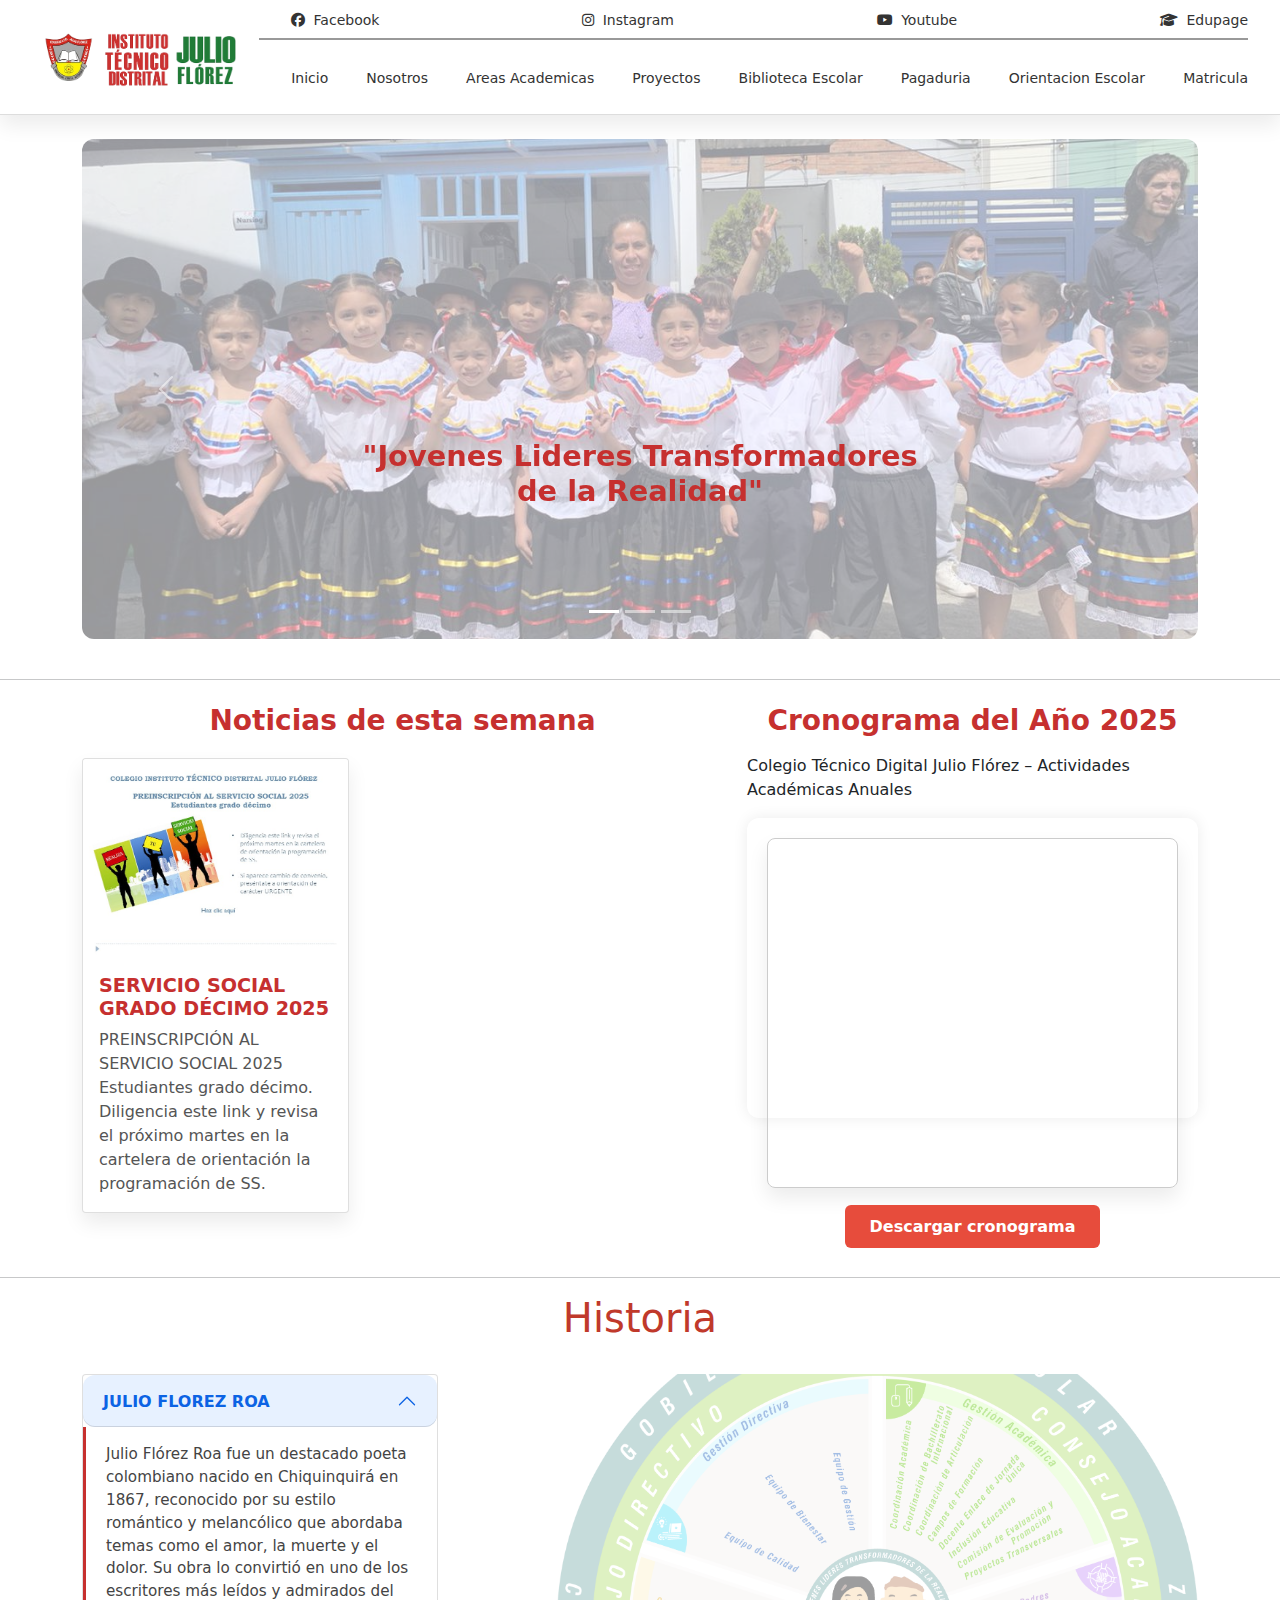
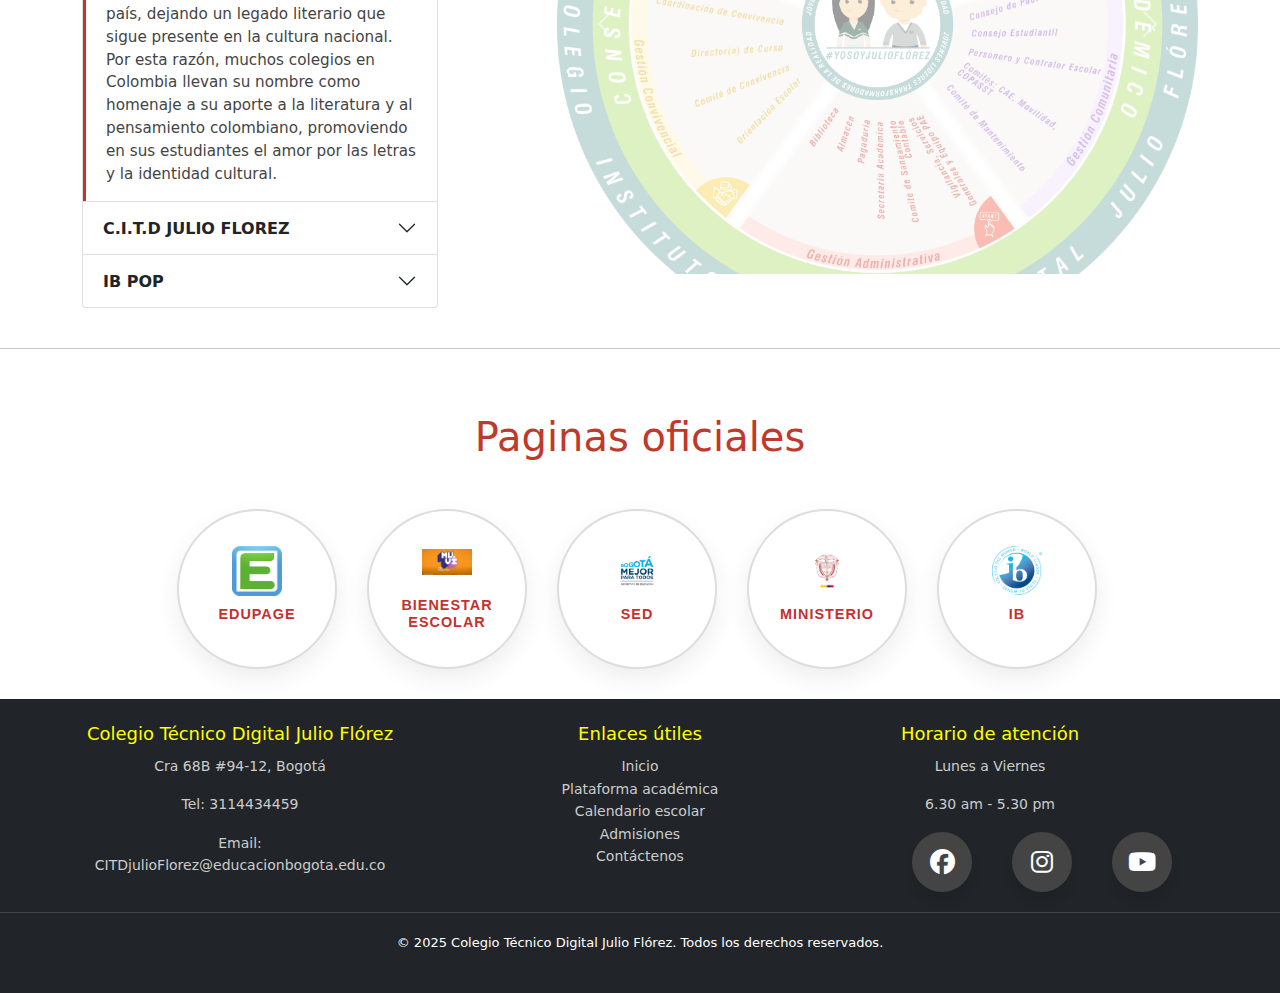
<file: Pagina Julio Florez/Index.html>
<!DOCTYPE html>
<html lang="en">

<head>
    <meta charset="UTF-8">
    <meta name="viewport" content="width=device-width, initial-scale=1.0">
    <link rel="stylesheet" href="Styles/Styles.css">
    <link rel="stylesheet" href="bootstrap-5.1.3-dist/css/bootstrap.css">
    <link rel="stylesheet" href="https://cdnjs.cloudflare.com/ajax/libs/font-awesome/6.7.2/css/all.min.css"
        integrity="sha512-Evv84Mr4kqVGRNSgIGL/F/aIDqQb7xQ2vcrdIwxfjThSH8CSR7PBEakCr51Ck+w+/U6swU2Im1vVX0SVk9ABhg=="
        crossorigin="anonymous" referrerpolicy="no-referrer" />
    <link rel="icon" type="image/png" href="Image/Iframe.png">
    <title>Julio Florez</title>
</head>

<body>
    <nav class="navbar" id="nav">
        <!-- Logo a la izquierda -->
        <div class="left-section">
            <img src="Image/Logo colegio.png" alt="Logo" width="150px">
        </div>

        <!-- Contenido a la derecha (redes + navegación) -->
        <div class="right-section">
            <div class="top-links">
                <ul>
                    <li><a href="https://www.facebook.com/JulioFlorezCITD" target="_blank"><i
                                class="fa-brands fa-facebook"></i> Facebook</a></li>
                    <li><a href="https://www.instagram.com/julioflorezcitd/" target="_blank"><i
                                class="fa-brands fa-instagram"></i> Instagram</a></li>
                    <li><a href="https://www.youtube.com/@julioflorezcitd" target="_blank"><i
                                class="fa-brands fa-youtube"></i> Youtube</a></li>
                    <li><a href="https://citdjulioflorez.edupage.org/login/" target="_blank"><i
                                class="fa-solid fa-graduation-cap"></i> Edupage</a></li>
                </ul>
            </div>

            <div class="bottom-links">
                <ul>
                    <li><a href="Index.html">Inicio</a></li>
                    <li><a href="Pages/Nosotros.html">Nosotros</a></li>
                    <li><a href="Pages/Areas.html">Areas Academicas</a></li>
                    <li><a href="Pages/Proyectos.html">Proyectos</a></li>
                    <li><a href="Pages/Biblioteca.html" target="_blank">Biblioteca Escolar</a></li>
                    <li><a href="Pages/Pagaduria.html" target="_blank">Pagaduria</a></li>
                    <li><a href="Pages/Orientacion.html" target="_blank">Orientacion Escolar</a>
                    </li>
                    <li><a href="https://citdjulioflorez.edu.co/BDJulioFlorez/Public/Index.php?Ctrll=Paginas&&Func=Matricula"
                            target="_blank">Matricula</a></li>
                </ul>
            </div>
        </div>
    </nav><br>

    <header class="container">
        <div id="carouselExampleIndicators" class="carousel slide" data-bs-ride="carousel">
            <div class="carousel-indicators">
                <button type="button" data-bs-target="#carouselExampleIndicators" data-bs-slide-to="0" class="active"
                    aria-current="true" aria-label="Slide 1"></button>
                <button type="button" data-bs-target="#carouselExampleIndicators" data-bs-slide-to="1"
                    aria-label="Slide 2"></button>
                <button type="button" data-bs-target="#carouselExampleIndicators" data-bs-slide-to="2"
                    aria-label="Slide 3"></button>
            </div>
            <div class="carousel-inner">
                <div class="carousel-item active">
                    <img src="Image/Slides/1.jpeg" class="d-block w-100" alt="..." style="height: 500px;">
                </div>
                <div class="carousel-item">
                    <img src="Image/Slides/2.jpeg" class="d-block w-100" alt="..." style="height: 500px;">
                </div>
                <div class="carousel-item">
                    <img src="Image/Slides/3.jpeg" class="d-block w-100" alt="..." style="height: 500px;">
                </div>
            </div>
            <button class="carousel-control-prev" type="button" data-bs-target="#carouselExampleIndicators"
                data-bs-slide="prev">
                <span class="carousel-control-prev-icon" aria-hidden="true"></span>
                <span class="visually-hidden">Previous</span>
            </button>
            <button class="carousel-control-next" type="button" data-bs-target="#carouselExampleIndicators"
                data-bs-slide="next">
                <span class="carousel-control-next-icon" aria-hidden="true"></span>
                <span class="visually-hidden">Next</span>
            </button>
        </div>
        <h3>"Jovenes Lideres Transformadores de la Realidad"</h3>
    </header><br>
    <hr>


    <main class="container fade-in mt-4">
        <div class="row justify-content-center">
            <!-- Noticias -->
            <div class="col-md-7">
                <h1 class="text-center">Noticias de esta semana</h1>
                <div class="col-md-5 col-sm-6 mb-4">
                    <div class="card h-100">
                        <img src="Image/Noticias/1.jpg" class="card-img-top" alt="Noticia">
                        <div class="card-body">
                            <h5 class="card-title">SERVICIO SOCIAL GRADO DÉCIMO 2025</h5>
                            <p class="card-text">PREINSCRIPCIÓN AL SERVICIO SOCIAL 2025 Estudiantes grado décimo.
                                Diligencia
                                este link y revisa el próximo martes en la cartelera de orientación la programación de
                                SS.
                            </p>
                        </div>
                    </div>
                </div>
            </div>


            <!-- Cronograma -->
            <div class="col-md-5">
                <h1>Cronograma del Año 2025</h1>
                <p>Colegio Técnico Digital Julio Flórez – Actividades Académicas Anuales</p>
                <div class="contenedor">
                    <iframe src="Documentos externos/CRONOGRAMA_2025.pdf" width="100%" height="350px" class="visor-pdf">
                    </iframe>

                    <div class="descarga">
                        <a href="Documentos externos/CRONOGRAMA_2025.pdf" download class="btn-descarga">Descargar
                            cronograma</a>
                    </div>
                </div>
            </div>
    </main><br>
    <hr>

    <!--Historia-->
    <section class="container">
        <h1 class="text-center">Historia</h1><br>
        <div class="row">
            <div class="col-md-4">
                <div class="accordion" id="accordionPanelsStayOpenExample">
                    <div class="accordion-item">
                        <h2 class="accordion-header" id="panelsStayOpen-headingOne">
                            <button class="accordion-button" type="button" data-bs-toggle="collapse"
                                data-bs-target="#panelsStayOpen-collapseOne" aria-expanded="true"
                                aria-controls="panelsStayOpen-collapseOne">
                                JULIO FLOREZ ROA
                            </button>
                        </h2>
                        <div id="panelsStayOpen-collapseOne" class="accordion-collapse collapse show"
                            aria-labelledby="panelsStayOpen-headingOne">
                            <div class="accordion-body">
                                Julio Flórez Roa fue un destacado poeta colombiano nacido en Chiquinquirá en
                                1867,
                                reconocido por
                                su estilo romántico y melancólico que abordaba temas como el amor, la muerte y
                                el dolor.
                                Su obra lo
                                convirtió en uno de los escritores más leídos y admirados del país, dejando un
                                legado
                                literario que
                                sigue presente en la cultura nacional. Por esta razón, muchos colegios en
                                Colombia
                                llevan su nombre como
                                homenaje a su aporte a la literatura y al pensamiento colombiano, promoviendo en
                                sus
                                estudiantes el amor por
                                las letras y la identidad cultural.
                            </div>
                        </div>
                    </div>
                    <div class="accordion-item">
                        <h2 class="accordion-header" id="panelsStayOpen-headingTwo">
                            <button class="accordion-button collapsed" type="button" data-bs-toggle="collapse"
                                data-bs-target="#panelsStayOpen-collapseTwo" aria-expanded="false"
                                aria-controls="panelsStayOpen-collapseTwo">
                                C.I.T.D JULIO FLOREZ
                            </button>
                        </h2>
                        <div id="panelsStayOpen-collapseTwo" class="accordion-collapse collapse"
                            aria-labelledby="panelsStayOpen-headingTwo">
                            <div class="accordion-body">
                                El Colegio Instituto Técnico Distrital Julio Flórez es una institución educativa
                                oficial
                                de carácter técnico,
                                pionera en la implementación de la jornada única en el Distrito Capital desde el
                                año
                                2015, que ha planteado como
                                política institucional la formación integral con calidad de sus educandos,
                                preparándolos
                                a las competencias del siglo
                                XXI. Ofreciendo diversidad de planes y programas en cada uno de sus ciclos
                                formativos,
                                entre los que se destacan, sus
                                cinco especialidades (Administración de Empresas, Programación de Software,
                                Manejo
                                Ambiental, Diseño e Integración Multimedial,
                                Administracion Hotelera y Turistica) articuladas con diferentes IES
                                (Instituciones de
                                Educación Superior), la formación
                                deportiva en centros de interés acompañada por docentes del IDRD y el desarrollo
                                de un
                                plan de estudios enriquecido en los
                                campos de formación matemático, de la comunicación, la ciencia, la tecnología y
                                el arte
                                (música y danza), el desarrollo de la
                                política de primera infancia y el fortalecimiento del inglés como segunda
                                lengua.
                            </div>
                        </div>
                    </div>
                    <div class="accordion-item">
                        <h2 class="accordion-header" id="panelsStayOpen-headingThree">
                            <button class="accordion-button collapsed" type="button" data-bs-toggle="collapse"
                                data-bs-target="#panelsStayOpen-collapseThree" aria-expanded="false"
                                aria-controls="panelsStayOpen-collapseThree">
                                IB POP
                            </button>
                        </h2>
                        <div id="panelsStayOpen-collapseThree" class="accordion-collapse collapse"
                            aria-labelledby="panelsStayOpen-headingThree">
                            <div class="accordion-body">
                                En el colegio Julio Flórez, el programa IB POP (Programa de Orientación
                                Profesional) se
                                desarrolla como una propuesta educativa
                                innovadora que integra la formación académica rigurosa del Bachillerato
                                Internacional
                                con una preparación técnica orientada al mundo
                                laboral. Este programa está dirigido a estudiantes de los grados 10.º y 11.º,
                                quienes,
                                además de cursar asignaturas del IB como Historia,
                                Inglés o Ciencias, también se forman en un área técnica específica gracias a una
                                alianza
                                estratégica con el SENA. A lo largo del programa,
                                los estudiantes participan en componentes clave como el desarrollo personal y
                                profesional, el aprendizaje basado en el servicio,
                                el proyecto de reflexión y el estudio de una lengua adicional, lo cual fomenta
                                habilidades como la autonomía, el liderazgo, la
                                comunicación y la ética. Esta combinación les permite graduarse no solo con un
                                diploma
                                académico, sino también con una certificación
                                técnica que les abre puertas tanto a la educación superior como al ámbito
                                laboral,
                                consolidando así su perfil como jóvenes líderes
                                transformadores comprometidos con el cambio social y el desarrollo de su
                                comunidad.
                            </div>
                        </div>
                    </div>
                </div>
            </div>
            <div class="col-md-1"></div>
            <div class="col-md-7">
                <div id="carouselExampleControls" class="carousel slide" data-bs-ride="carousel">
                    <div class="carousel-inner">
                        <div class="carousel-item active">
                            <img src="Image/Historia/1.png" class="d-block w-100" alt="..." style="height: 500px;">
                        </div>
                        <div class="carousel-item">
                            <img src="Image/Historia/2.jpeg" class="d-block w-100" alt="..." style="height: 500px;">
                        </div>
                        <div class="carousel-item">
                            <img src="Image/Historia/3.png" class="d-block w-100" alt="..." style="height: 500px;">
                        </div>
                    </div>
                    <button class="carousel-control-prev" type="button" data-bs-target="#carouselExampleControls"
                        data-bs-slide="prev">
                        <span class="carousel-control-prev-icon" aria-hidden="true"></span>
                        <span class="visually-hidden">Previous</span>
                    </button>
                    <button class="carousel-control-next" type="button" data-bs-target="#carouselExampleControls"
                        data-bs-slide="next">
                        <span class="carousel-control-next-icon" aria-hidden="true"></span>
                        <span class="visually-hidden">Next</span>
                    </button>
                </div>
            </div>
    </section><br>
    <hr>

    <section class="container mt-4">
        <h1 class="text-center" style="padding: 40px; padding-bottom: 40px;">Paginas oficiales</h1>
        <div class="row">
            <div class="col-md-1"></div>
            <div class="col-md-2">
                <div class="circle-card">
                    <img src="Image/Pages/Edupage.jpeg" alt="" srcset="">
                    <h6><a href="https://citdjulioflorez.edupage.org/login/">EDUPAGE</a></h6>
                </div>
            </div>
            <div class="col-md-2">
                <div class="circle-card">
                    <img src="Image/Pages/muvi.png" alt="" srcset="">
                    <h6><a href="https://muvised.educacionbogota.edu.co/muvised/login">Bienestar Escolar</a>
                    </h6>
                </div>
            </div>
            <div class="col-md-2">
                <div class="circle-card">
                    <img src="Image/Pages/SED.png" alt="" srcset="">
                    <h6><a href="https://www.educacionbogota.edu.co/">SED</a></h6>
                </div>
            </div>
            <div class="col-md-2">
                <div class="circle-card">
                    <img src="Image/Pages/Ministerio.jpg" alt="" srcset="">
                    <h6><a href="https://www.mineducacion.gov.co/portal/">Ministerio</a></h6>
                </div>
            </div>
            <div class="col-md-2">
                <div class="circle-card">
                    <img src="Image/Pages/ib.png" alt="" srcset="">
                    <h6><a href="https://www.ibo.org/es/">IB</a></h6>
                </div>
            </div>
            <div class="col-md-1"></div>
    </section>


    <footer>
        <div class="row-footer">
            <div class="footer-container">
                <div class="col-md-0.5"></div>
                <div class="col-md-3">
                    <div class="footer-section">
                        <h4>Colegio Técnico Digital Julio Flórez</h4>
                        <p>Cra 68B #94-12, Bogotá</p>
                        <p>Tel: 3114434459</p>
                        <p>Email: CITDjulioFlorez@educacionbogota.edu.co</p>
                    </div>
                </div>

                <div class="col-md-3">
                    <div class="footer-section">
                        <h4>Enlaces útiles</h4>
                        <ul>
                            <li><a href="#">Inicio</a></li>
                            <li><a href="#">Plataforma académica</a></li>
                            <li><a href="#">Calendario escolar</a></li>
                            <li><a href="#">Admisiones</a></li>
                            <li><a href="#">Contáctenos</a></li>
                        </ul>
                    </div>
                </div>
                <div class="col-md-2">
                    <div class="footer-section">
                        <h4>Horario de atención</h4>
                        <p>Lunes a Viernes</p>
                        <p>6.30 am - 5.30 pm</p>
                        <div class="container">
                            <div class="icon facebook">
                                <div class="tooltip">facebook</div>
                                <span><i class="fa-brands fa-facebook"></i></span>
                            </div>
                            <div class="icon facebook">
                                <div class="tooltip">Instagram</div>
                                <span><i class="fa-brands fa-instagram"></i></span>
                            </div>
                            <div class="icon facebook">
                                <div class="tooltip">Youtube</div>
                                <span><i class="fa-brands fa-youtube"></i></span>
                            </div>
                        </div>
                    </div>
                </div>
                <div class="col-md-1"></div>
            </div>
        </div>


        <div class="footer-bottom">
            <p>© 2025 Colegio Técnico Digital Julio Flórez. Todos los derechos reservados.</p>
        </div>
    </footer>
    <!--Enlaze de js-->
    <script src="https://cdn.jsdelivr.net/npm/bootstrap@5.1.3/dist/js/bootstrap.bundle.min.js"></script>
    <script src="JS/Scroll.js"></script>
</body>

</html>
</file>
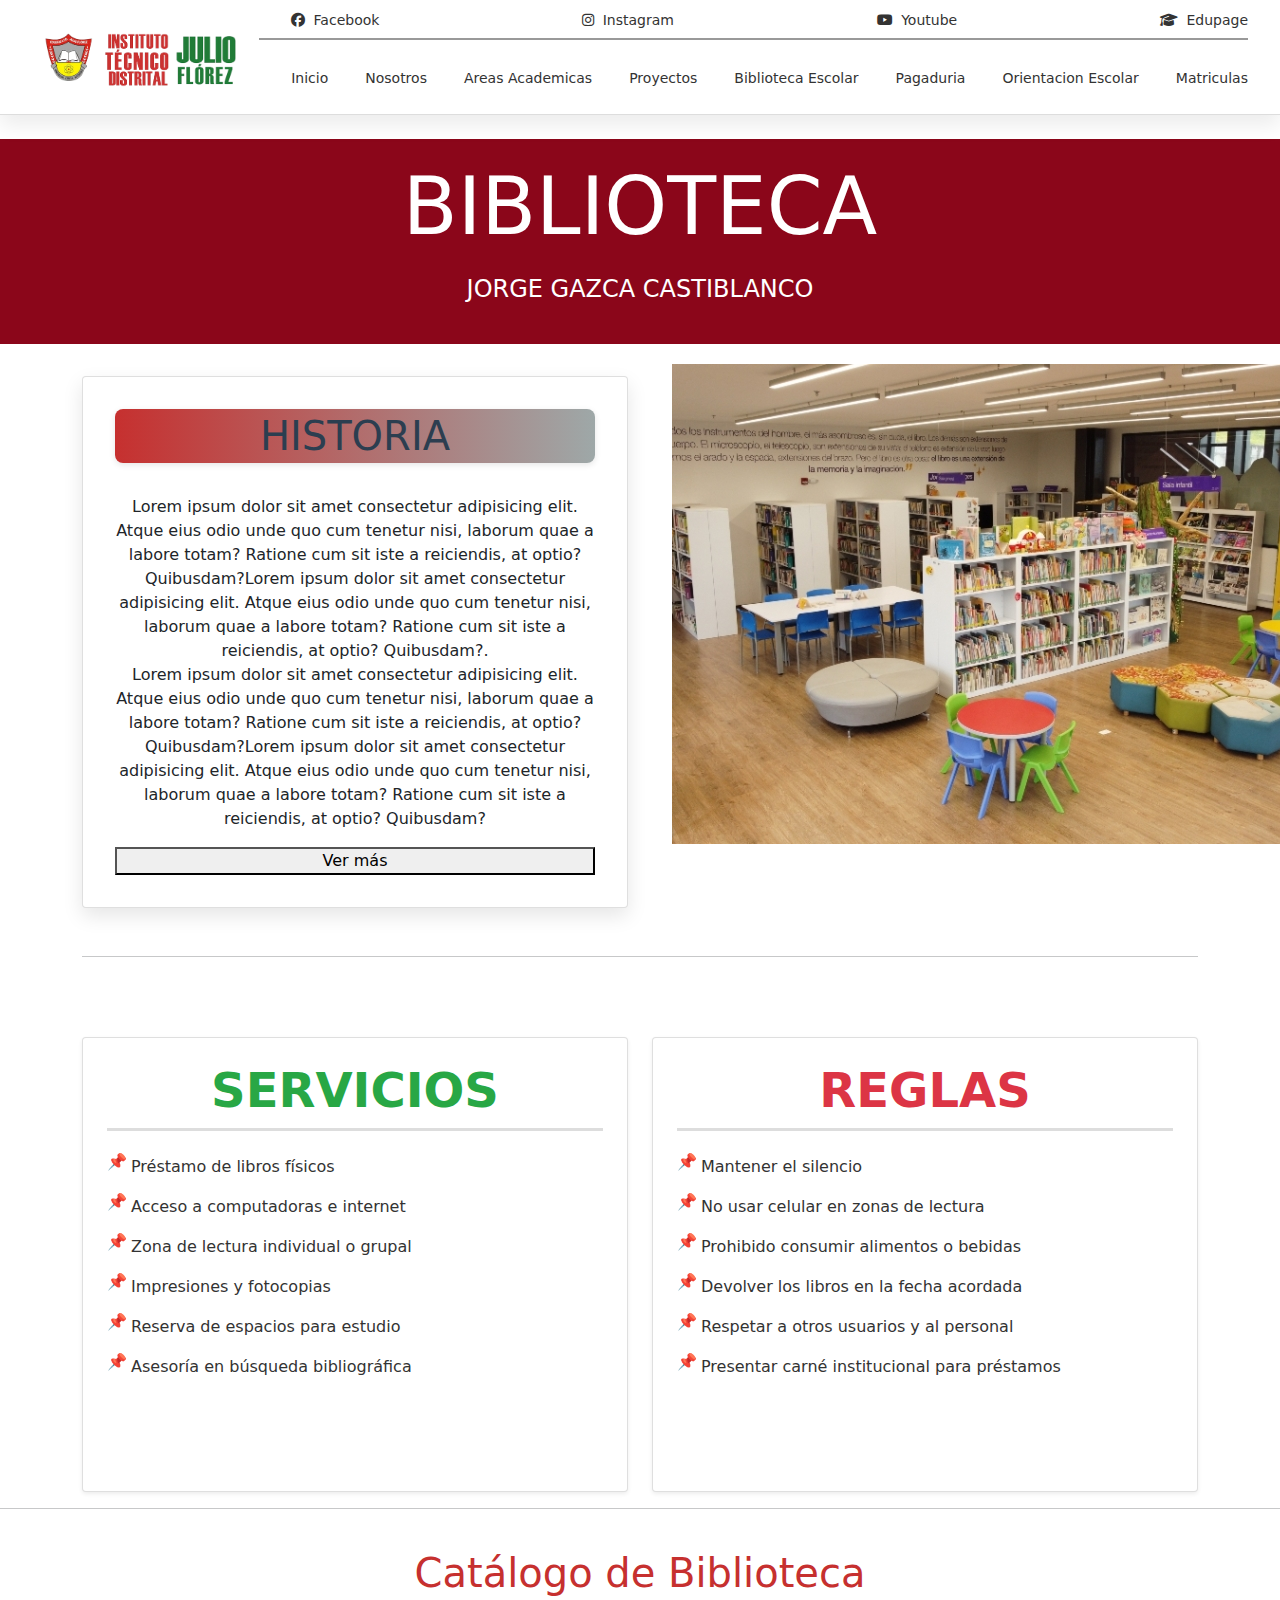
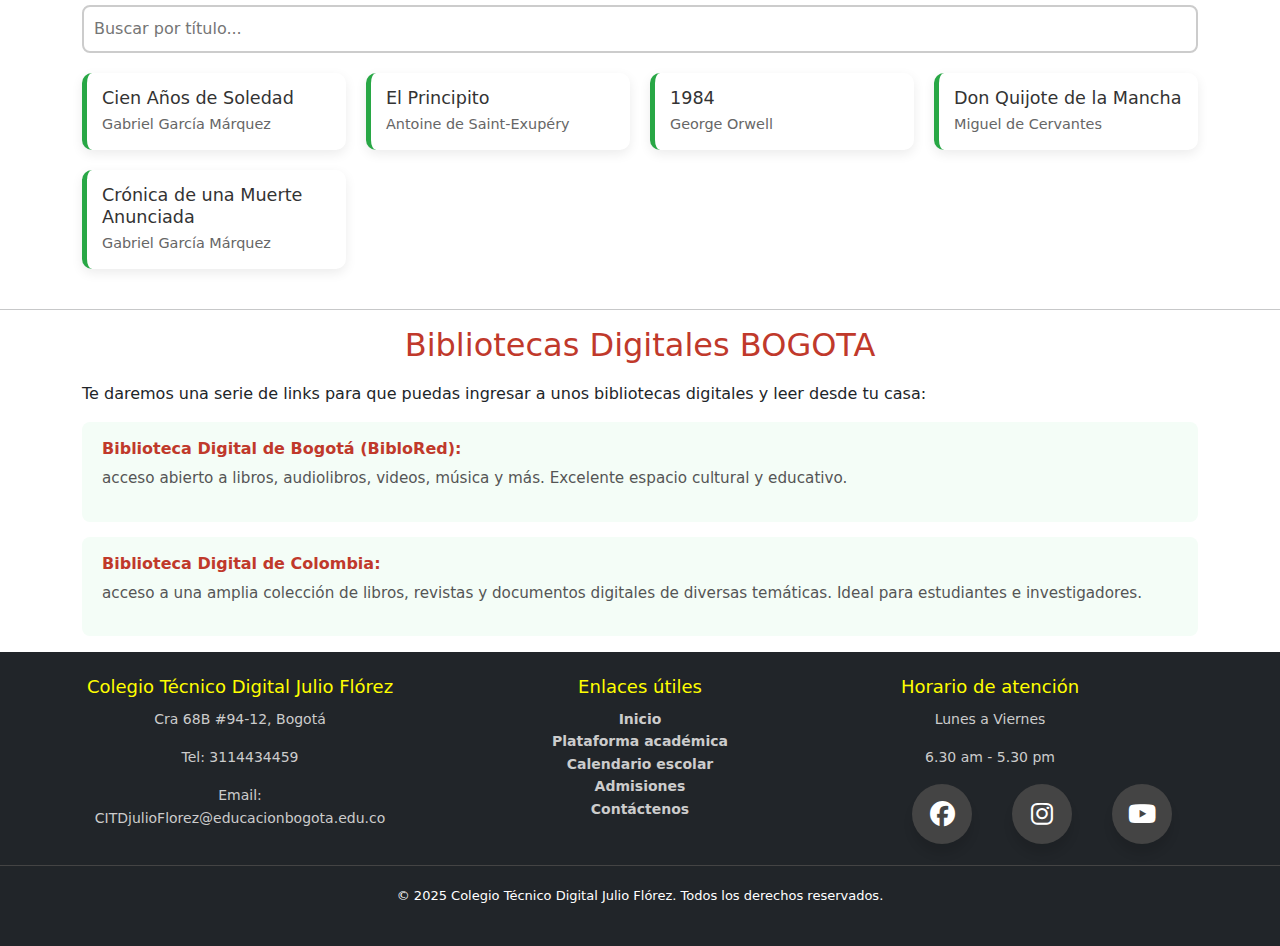
<file: Pagina Julio Florez/Pages/Biblioteca.html>
<!DOCTYPE html>
<html lang="en">

<head>
    <meta charset="UTF-8">
    <meta name="viewport" content="width=device-width, initial-scale=1.0">
    <link rel="stylesheet" href="../Styles/biblioteca.css">
    <link rel="stylesheet" href="../bootstrap-5.1.3-dist/css/bootstrap.css">
    <link rel="stylesheet" href="https://cdnjs.cloudflare.com/ajax/libs/font-awesome/6.7.2/css/all.min.css"
        integrity="sha512-Evv84Mr4kqVGRNSgIGL/F/aIDqQb7xQ2vcrdIwxfjThSH8CSR7PBEakCr51Ck+w+/U6swU2Im1vVX0SVk9ABhg=="
        crossorigin="anonymous" referrerpolicy="no-referrer" />
    <link rel="icon" type="image/png" href="../Image/Iframe.png">
    <title>Julio Florez</title>
</head>

<body>
    <nav class="navbar" id="nav">
        <!-- Logo a la izquierda -->
        <div class="left-section">
            <img src="../Image/Logo colegio.png" alt="Logo" width="150px">
        </div>

        <!-- Contenido a la derecha (redes + navegación) -->
        <div class="right-section">
            <div class="top-links">
                <ul>
                    <li><a href="https://www.facebook.com/JulioFlorezCITD" target="_blank"><i
                                class="fa-brands fa-facebook"></i> Facebook</a></li>
                    <li><a href="https://www.instagram.com/julioflorezcitd/" target="_blank"><i
                                class="fa-brands fa-instagram"></i> Instagram</a></li>
                    <li><a href="https://www.youtube.com/@julioflorezcitd" target="_blank"><i
                                class="fa-brands fa-youtube"></i> Youtube</a></li>
                    <li><a href="https://citdjulioflorez.edupage.org/login/" target="_blank"><i
                                class="fa-solid fa-graduation-cap"></i> Edupage</a></li>
                </ul>
            </div>

            <div class="bottom-links">
                <ul>
                    <li><a href="../Index.html">Inicio</a></li>
                    <li><a href="Nosotros.html">Nosotros</a></li>
                    <li><a href="Areas.html">Areas Academicas</a></li>
                    <li><a href="Proyectos.html">Proyectos</a></li>
                    <li><a href="Biblioteca.html" target="_blank">Biblioteca Escolar</a></li>
                    <li><a href="Pagaduria.html" target="_blank">Pagaduria</a></li>
                    <li><a href="Orientacion.html" target="_blank">Orientacion Escolar</a>
                    </li>
                    <li><a href="https://citdjulioflorez.edu.co/BDJulioFlorez/Public/Index.php?Ctrll=Paginas&&Func=Matricula"
                            target="_blank">Matriculas</a></li>
                </ul>
            </div>
        </div>
    </nav><br>
    <!--area de trabajo-->
    <main>
        <section id="inicio" class="hero">
            <div class="container">
                <h1>
                    <center>BIBLIOTECA</center>
                </h1>
                <h5>
                    <center>JORGE GAZCA CASTIBLANCO</center>
                </h5>
            </div>
        </section>
        <div class="container">
            <div class="row">
                <div class="col-md-6">
                    <div class="card mision">
                        <h1>
                            <center>HISTORIA</center>
                        </h1>
                        <p>
                            <center>Lorem ipsum dolor sit amet consectetur adipisicing elit. Atque eius
                                odio unde quo cum tenetur nisi, laborum quae a labore totam? Ratione cum
                                sit iste a reiciendis, at optio? Quibusdam?Lorem ipsum dolor sit amet
                                consectetur adipisicing elit. Atque eius
                                odio unde quo cum tenetur nisi, laborum quae a labore totam? Ratione cum
                                sit iste a reiciendis, at optio? Quibusdam?.
                                <br>
                                Lorem ipsum dolor sit amet consectetur adipisicing elit. Atque eius
                                odio unde quo cum tenetur nisi, laborum quae a labore totam? Ratione cum
                                sit iste a reiciendis, at optio? Quibusdam?Lorem ipsum dolor sit amet
                                consectetur adipisicing elit. Atque eius
                                odio unde quo cum tenetur nisi, laborum quae a labore totam? Ratione cum
                                sit iste a reiciendis, at optio? Quibusdam?
                            </center>
                        </p>
                        <button onclick="mostrarContenido()">Ver más</button>
                        <div id="contenidoOculto" style="display: none;">
                            <p>Lorem ipsum dolor sit amet, consectetur adipisicing elit. Ab numquam
                                culpa, accusamus, minus sunt inventore pariatur cupiditate quibusdam
                                incidunt, placeat impedit? Adipisci nam, eaque beatae repudiandae
                                temporibus impedit commodi modi Lorem ipsum dolor sit amet, consectetur adipisicing
                                elit. Ab
                                numquam
                                culpa, accusamus, minus sunt inventore pariatur cupiditate quibusdam
                                incidunt, placeat impedit? Adipisci nam, eaque beatae repudiandae
                                temporibus impedit commodi modi</p>
                        </div>
                    </div>
                </div>
                <div class="col-md-6">
                    <div class="linea">
                        <img src="../Image/Biblioteca/libro_2.png" alt="Linea1" class="linea1">
                    </div>
                </div>
            </div>
            <hr>
        </div>
        <div class="container my-5">
            <div class="row justify-content-center g-4">

                <!-- SERVICIOS -->
                <div class="col-md-6">
                    <div class="card h-100 text-center p-4 shadow-sm">
                        <h4 class="card-title mb-3">SERVICIOS</h4>
                        <ul class="list-unstyled text-start">
                            <li>Préstamo de libros físicos</li>
                            <li>Acceso a computadoras e internet</li>
                            <li>Zona de lectura individual o grupal</li>
                            <li>Impresiones y fotocopias</li>
                            <li>Reserva de espacios para estudio</li>
                            <li>Asesoría en búsqueda bibliográfica</li>
                        </ul>
                    </div>
                </div>

                <!-- REGLAS -->
                <div class="col-md-6">
                    <div class="card h-100 text-center p-4 shadow-sm">
                        <h4 class="card-title mb-3">REGLAS</h4>
                        <ul class="list-unstyled text-start">
                            <li>Mantener el silencio</li>
                            <li>No usar celular en zonas de lectura</li>
                            <li>Prohibido consumir alimentos o bebidas</li>
                            <li>Devolver los libros en la fecha acordada</li>
                            <li>Respetar a otros usuarios y al personal</li>
                            <li>Presentar carné institucional para préstamos</li>
                        </ul>
                    </div>
                </div>

            </div>

        </div>
        <hr>
        <br>
        <div class="container">
            <h1>Catálogo de Biblioteca</h1>

            <input type="text" id="buscador" placeholder="Buscar por título..." />

            <div id="catalogo" class="grid">
                <!-- Libros -->
                <div class="libro">
                    <h3>Cien Años de Soledad</h3>
                    <p>Gabriel García Márquez</p>
                </div>
                <div class="libro">
                    <h3>El Principito</h3>
                    <p>Antoine de Saint-Exupéry</p>
                </div>
                <div class="libro">
                    <h3>1984</h3>
                    <p>George Orwell</p>
                </div>
                <div class="libro">
                    <h3>Don Quijote de la Mancha</h3>
                    <p>Miguel de Cervantes</p>
                </div>
                <div class="libro">
                    <h3>Crónica de una Muerte Anunciada</h3>
                    <p>Gabriel García Márquez</p>
                </div>
            </div>
        </div>
        <br><hr>
        <div class="container">
            <div class="bibliotecas">
                <h1>Bibliotecas Digitales BOGOTA</h1>
                <p>Te daremos una serie de links para que puedas ingresar a unos bibliotecas digitales y leer desde tu casa:</p>
                <ul>
                    <li><a href="https://bibliotecadigitaldebogota.gov.co">Biblioteca Digital de Bogotá (BibloRed):</a><p>acceso abierto a libros, audiolibros, videos, música y más. Excelente espacio cultural y educativo.</p></li>
                    <li><a href="https://www.bibliotecadigital.org.co">Biblioteca Digital de Colombia:</a><p>acceso a una amplia colección de libros, revistas y documentos digitales de diversas temáticas. Ideal para estudiantes e investigadores.</p></li>
                </ul>
            </div>
            </ul>
        </div>
    </main>




    <!--hata aquii-->
    <footer>
        <div class="row-footer">
            <div class="footer-container">
                <div class="col-md-0.5"></div>
                <div class="col-md-3">
                    <div class="footer-section">
                        <h4>Colegio Técnico Digital Julio Flórez</h4>
                        <p>Cra 68B #94-12, Bogotá</p>
                        <p>Tel: 3114434459</p>
                        <p>Email: CITDjulioFlorez@educacionbogota.edu.co</p>
                    </div>
                </div>

                <div class="col-md-3">
                    <div class="footer-section">
                        <h4>Enlaces útiles</h4>
                        <ul>
                            <li><a href="#">Inicio</a></li>
                            <li><a href="#">Plataforma académica</a></li>
                            <li><a href="#">Calendario escolar</a></li>
                            <li><a href="#">Admisiones</a></li>
                            <li><a href="#">Contáctenos</a></li>
                        </ul>
                    </div>
                </div>
                <div class="col-md-2">
                    <div class="footer-section">
                        <h4>Horario de atención</h4>
                        <p>Lunes a Viernes</p>
                        <p>6.30 am - 5.30 pm</p>
                        <div class="container">
                            <div class="icon facebook">
                                <div class="tooltip">facebook</div>
                                <span><i class="fa-brands fa-facebook"></i></span>
                            </div>
                            <div class="icon facebook">
                                <div class="tooltip">Instagram</div>
                                <span><i class="fa-brands fa-instagram"></i></span>
                            </div>
                            <div class="icon facebook">
                                <div class="tooltip">Youtube</div>
                                <span><i class="fa-brands fa-youtube"></i></span>
                            </div>
                        </div>
                    </div>
                </div>
                <div class="col-md-1"></div>
            </div>
        </div>


        <div class="footer-bottom">
            <p>© 2025 Colegio Técnico Digital Julio Flórez. Todos los derechos reservados.</p>
        </div>
    </footer>
    <!--Enlaze de js-->
    <script src="https://cdn.jsdelivr.net/npm/bootstrap@5.1.3/dist/js/bootstrap.bundle.min.js"></script>
    <script src="../JS/Biblioteca.js"></script>
    <script src="../JS/Buscador.js"></script>
</body>

</html>
</file>
<file: Pagina Julio Florez/Styles/biblioteca.css>
* {
    margin: 0;
    padding: 0;
    box-sizing: border-box;
}

body {
    font-family: 'Segoe UI', Tahoma, Geneva, Verdana, sans-serif;
}

/* === GLOBAL STYLES === */
:root {
    --primary: #c6302f;
    --secondary: #6c757d;
    --background: #f8f9fa;
    --light: #ffffff;
    --dark: #212529;
    --muted: #adb5bd;
    --radius: 12px;
    --shadow: 0 10px 20px rgba(0, 0, 0, 0.08);
}


/* Navbar general */
.navbar {
    display: flex;
    justify-content: space-between;
    align-items: center;
    padding: 10px 30px;
    background-color: #c02727;
    border-bottom: 1px solid #ddd;
    position: fixed;
}

/* Sección izquierda (logo) */
.left-section img {
    max-height: 60px;
    /* Ajusta la altura máxima del logo */
    width: auto;
    /* Mantiene la proporción del logo */
    margin-right: 20px;
    background-color: #ffffff;

}

/* Sección derecha (redes + menú) */
.right-section {
    display: flex;
    flex-direction: column;
    align-items: stretch;
    /* hace que los ul ocupen todo el ancho */
    justify-content: center;
    gap: 8px;
    background-color: #ffffff;
    flex-grow: 1;
}

/* Redes sociales (arriba) y páginas (abajo) */
.top-links ul,
.bottom-links ul {
    display: flex;
    justify-content: space-between;
    gap: 16px;
    list-style: none;
    width: 100%;
}

/* Línea separadora larga */
.top-links ul {
    border-bottom: 2px solid #999;
    /* más gruesa y visible */
    padding-bottom: 6px;
    /* menos espacio inferior */
    margin-bottom: 0;

}

.bottom-links ul {
    padding-top: 2px;
    margin-top: 0;
}

/* Estilo general de los enlaces */
.right-section a {
    text-decoration: none;
    color: #333;
    font-size: 14px;
    font-weight: 500;
    transition: color 0.2s ease;
}

.right-section a:hover {
    color: #0a7227;
}

/* Íconos */
.right-section i {
    margin-right: 4px;
    font-size: 14px;
}

/* Eliminar márgenes internos de <li> si los hubiera */
.top-links ul li,
.bottom-links ul li {
    margin: 0;
    padding: 0;
}

/* Scroll*/
.navbar {
    position: fixed;
    top: 0;
    width: 100%;
    z-index: 1000;
    transition: transform 0.3s ease;
    background-color: white;
    transition: transform 0.3s ease;

    /* o el color de tu navbar */
}

/* Ocultar el navbar */
.navbar.hide {
    transform: translateY(-100%);
}

/* Estilo para el enlace principal del dropdown */
.navbar .nav-link.dropdown-toggle {
    color: #333;
    font-weight: 500;
    padding: 10px 16px;
    transition: background-color 0.3s ease;
}

.navbar .nav-link.dropdown-toggle:hover {
    background-color: #f0f0f0;
    color: #007BFF;
}

/* Barra de navegación */
.navbar {
    box-shadow: 0 2px 4px rgba(0, 0, 0, 0.05);
    transition: background-color 0.3s ease;
}

.navbar-brand img {
    height: 48px;
}

.nav-link {
    font-weight: 500;
    color: #333 !important;
    transition: color 0.3s ease;
}

.nav-link:hover {
    color: #c6302f !important;
}

.navbar {
    box-shadow: var(--shadow);
    padding: 1rem 2rem;
    display: flex;
    justify-content: space-between;
    align-items: center;
}

.left-section img {
    max-height: 60px;
}

.right-section {
    display: flex;
    gap: 1.5rem;
    font-weight: 500;
    color: var(--primary);
}

.right-section div:hover {
    cursor: pointer;
    color: #c6302f;
}

.ver-mas-boton {
    background-color: #4CAF50;
    border: none;
    color: white;
    padding: 10px 20px;
    text-align: center;
    text-decoration: none;
    display: inline-block;
    font-size: 16px;
    margin: 4px 2px;
    cursor: pointer;
    border-radius: 5px;
}

.contenido-oculto {
    display: none;
    margin-top: 10px;
}

.contenido-oculto.mostrar {
    display: block;
}



/* === FOOTER === */
footer {
    background-color: var(--dark);
    color: var(--light);
    text-align: center;
    padding: 1.5rem 0;
    font-size: 0.9rem;
}



footer {
    background-color: var(--dark);
    color: var(--light);
    text-align: center;
    padding: 1.5rem 0;
    font-size: 0.9rem;
}

footer {
    background-color: var(--dark);
    color: var(--light);
    text-align: center;
    padding: 1.5rem 0;
    font-size: 0.9rem;
}

/* Footer styles */

.footer {
    background-color: #c6302f;
    color: #ffffff;
    font-family: Arial, sans-serif;
    padding: 40px 20px 20px;
}

.footer-container {
    display: flex;
    flex-wrap: wrap;
    justify-content: space-between;
    gap: 20px;
}

.footer-section {
    flex: 1;
    min-width: 220px;
}

.footer-section h4 {
    font-size: 18px;
    margin-bottom: 10px;
    color: #ffff00;
}

.footer-section p,
.footer-section a {
    font-size: 14px;
    color: #ccc;
    text-decoration: none;
    line-height: 1.6;
}

.footer-section a:hover {
    color: #ffffff;
    text-decoration: underline;
}

.footer-section ul {
    list-style: none;
    padding: 0;
}

.social-icons a img {
    width: 24px;
    margin-right: 10px;
    filter: brightness(0) invert(1);
}

.footer-bottom {
    text-align: center;
    padding-top: 20px;
    font-size: 13px;
    border-top: 1px solid #444;
    margin-top: 20px;
}

footer .container {
    display: inline-flex;
}

.container .icon {
    display: flex;
    align-items: center;
    justify-content: center;
    flex-direction: column;
    position: relative;
    z-index: 100;
    margin: 0 20px;
}

.container .icon span {
    position: relative;
    height: 60px;
    width: 60px;
    display: block;
    background-color: #444;
    text-align: center;
    border-radius: 50%;
    box-shadow: 0 10px 10px rgba(0, 0, 0, 0.1);
    z-index: 100;
}

.container .icon span i {
    font-size: 25px;
    line-height: 60px;
}

.container .icon:hover span i {
    color: #8a8888e4;
}

.container .icon .tooltip {
    background-color: #8a8888e4;
    box-shadow: 0 10px 10px rgba(0, 0, 0, 0.1);
    color: #fff;
    font-size: 20px;
    padding: 10px 18px;
    border-radius: 25px;
    position: absolute;
    top: 0;
    opacity: 0;
    pointer-events: none;
}

.container .icon:hover .tooltip {
    opacity: 1;
    top: -70px;
    pointer-events: none;
}

.hero {
    background-color: #8b061a;
    /* Blanco rosado muy suave */
    padding: 20px;
    text-align: center;
    color: var(--color-text);
}

.hero h1 {
    font-size: 5.0em;
    color: white;
    margin-bottom: 20px;
}

.hero h5 {
    font-size: 1.5em;
    color: white;
    margin-bottom: 20px;
}

.card {
    background: linear-gradient(135deg, #ffffff, #f9f9ff);
    border-radius: 16px;
    box-shadow: 0 6px 18px rgba(0, 0, 0, 0.08);
    padding: 2rem;
    max-width: 800px;
    margin: auto;
    border: 1px solid #ddd;
}

.card h1 {
    font-size: 2.5rem;
    margin-bottom: 1rem;
    color: #c6302f;
    background: linear-gradient(to right, #c6302f, #9ea8a8);
    display: inline-block;
    padding: 0.2rem 1rem;
    border-radius: 8px;
    color: #fff;
    box-shadow: 0 2px 6px rgba(0, 0, 0, 0.1);
}

.card p {
    font-size: 1.2rem;
    line-height: 1.8;
    color: #333;
}

.card {
    background: #fff;
    border-radius: 16px;
    box-shadow: 0 6px 20px rgba(0, 0, 0, 0.08);
    padding: 2rem;
    max-width: 900px;
    margin: 2rem auto;
    border-top: 5px solid #fed84f;
    transition: transform 0.2s ease;
}

.card:hover {
    transform: translateY(-4px);
}


#contenidoOculto p {
    font-size: 1rem;
    line-height: 1.8;
    color: #333;
    text-align: center;
}

.card {
    border: none;
    border-radius: 16px;
    background: #fff;
    box-shadow: 0 8px 20px rgba(0, 0, 0, 0.1);
    transition: transform 0.3s ease, box-shadow 0.3s ease;
}

.card:hover {
    transform: translateY(-5px);
    box-shadow: 0 10px 25px rgba(0, 0, 0, 0.15);
}

.card-title {
    font-weight: 700;
    font-size: 1.5rem;
    text-transform: uppercase;
    margin-bottom: 1rem;
    color: #1a1a1a;
    border-bottom: 3px solid #ddd;
    padding-bottom: 0.5rem;
}


.col-md-6:first-child .card-title {
    color: #28a745;
    font-size: 3rem;
}


.col-md-6:last-child .card-title {
    color: #dc3545;
    font-size: 3rem;
}

/* Lista de contenido */
.card ul {
    padding-left: 0;
}

.card ul li {
    list-style: none;
    padding: 0.5rem 0;
    font-size: 1rem;
    color: #333;
    position: relative;
    padding-left: 1.5rem;
}

/* Íconos estilo escolar */
.card ul li::before {
    content: '📌  ';
    position: absolute;
    left: 0;
    top: 0.2rem;
}

/* Responsive tipografía */
@media (max-width: 768px) {
    .card-title {
        font-size: 1.25rem;
    }

    .card ul li {
        font-size: 1rem;
    }
}

h1 {
    text-align: center;
    color: #c6302f;
    margin-bottom: 30px;
}

#buscador {
    width: 100%;
    padding: 10px;
    font-size: 1rem;
    margin-bottom: 20px;
    border: 2px solid #ccc;
    border-radius: 8px;
}

.grid {
    display: grid;
    grid-template-columns: repeat(auto-fill, minmax(220px, 1fr));
    gap: 20px;
}

.libro {
    background: #fff;
    padding: 15px;
    border-left: 5px solid #28a745;
    border-radius: 10px;
    box-shadow: 0 4px 12px rgba(0, 0, 0, 0.08);
    transition: transform 0.2s;
}

.libro:hover {
    transform: translateY(-4px);
}

.libro h3 {
    margin: 0;
    font-size: 1.1rem;
    color: #333;
}

.libro p {
    margin: 5px 0 0;
    color: #666;
    font-size: 0.9rem;
}

ul li a {
    text-decoration: none;
    color: #c0392b;
    font-weight: 600;
    position: relative;
    transition: color 0.3s ease;
}

ul li a::after {
    content: '';
    position: absolute;
    width: 100%;
    transform: scaleX(0);
    height: 3px;
    bottom: -3px;
    left: 0;
    transform-origin: bottom right;
    transition: transform 0.3s ease-out;
}

ul li a:hover {
    color: #c02727;
}

a:hover::after {
    transform: scaleX(1);
    transform-origin: bottom left;
}

.bibliotecas h1 {
    color: #c0392b;
    /* rojo institucional */
    text-align: center;
    margin-bottom: 1rem;
    font-size: 2rem;
}

.bibliotecas p {
    font-size: 1rem;
    line-height: 1.6;
    margin-bottom: 1rem;
}

.bibliotecas ul {
    list-style: none;
    padding-left: 0;
}

.bibliotecas ul li {
    background-color: #f4fdf7;
    padding: 15px 20px;
    margin-bottom: 15px;
    border-radius: 8px;
    transition: background 0.3s ease;
}

.bibliotecas ul li:hover {
    background-color: #eaf9f0;
}

.bibliotecas ul li p {
    margin-top: 5px;
    font-size: 0.95rem;
    color: #555;
}


.card h1 {
    font-size: 2.5rem;
    margin-bottom: 1rem;
    color: #2c3e50;
}

.card p {
    font-size: 1.1rem;
    line-height: 1.8;
    color: #444;
}

.linea {
    width: 80px;
    /* <<--- Esto define el alto visible */
    padding: 20px;
    border-radius: var(--border-radius);
    box-shadow: var(--shadow-light);
    background-color: var(--color-light-bg);
}

.container .icon {
    display: flex;
    align-items: center;
    justify-content: center;
    flex-direction: column;
    position: relative;
    z-index: 100;
    margin: 0 20px;
}

.container .icon span {
    position: relative;
    height: 60px;
    width: 60px;
    display: block;
    background-color: #444;
    text-align: center;
    border-radius: 50%;
    box-shadow: 0 10px 10px rgba(0, 0, 0, 0.1);
    z-index: 100;
}

.container .icon span i {
    font-size: 25px;
    line-height: 60px;
}

.container .icon:hover span i {
    color: #8a8888e4;
}

.container .icon .tooltip {
    background-color: #8a8888e4;
    box-shadow: 0 10px 10px rgba(0, 0, 0, 0.1);
    color: #fff;
    font-size: 20px;
    padding: 10px 18px;
    border-radius: 25px;
    position: absolute;
    top: 0;
    opacity: 0;
    pointer-events: none;
}

.container .icon:hover .tooltip {
    opacity: 1;
    top: -70px;
    pointer-events: none;
}

.ver-mas-boton {
    background-color: #4CAF50;
    border: none;
    color: white;
    padding: 10px 20px;
    text-align: center;
    text-decoration: none;
    display: inline-block;
    font-size: 16px;
    margin: 4px 2px;
    cursor: pointer;
    border-radius: 5px;
}

.contenido-oculto {
    display: none;
    margin-top: 10px;
}

.contenido-oculto.mostrar {
    display: block;
}
</file>
<file: Pagina Julio Florez/Styles/Styles.css>
/* Reset */
* {
    margin: 0;
    padding: 0;
    box-sizing: border-box;
}

body {
    font-family: 'Segoe UI', Tahoma, Geneva, Verdana, sans-serif;
}

/* Navbar general */
.navbar {
    display: flex;
    justify-content: space-between;
    align-items: center;
    padding: 10px 30px;
    background-color: #c02727;
    border-bottom: 1px solid #ddd;
    position: fixed;
}

/* Sección izquierda (logo) */
.left-section img {
    max-height: 60px;
    /* Ajusta la altura máxima del logo */
    width: auto;
    /* Mantiene la proporción del logo */
    margin-right: 20px;
    background-color: #ffffff;

}

/* Sección derecha (redes + menú) */
.right-section {
    display: flex;
    flex-direction: column;
    align-items: stretch;
    /* hace que los ul ocupen todo el ancho */
    justify-content: center;
    gap: 8px;
    background-color: #ffffff;
    flex-grow: 1;
}

/* Redes sociales (arriba) y páginas (abajo) */
.top-links ul,
.bottom-links ul {
    display: flex;
    justify-content: space-between;
    gap: 16px;
    list-style: none;
    width: 100%;
}

/* Línea separadora larga */
.top-links ul {
    border-bottom: 2px solid #999;
    /* más gruesa y visible */
    padding-bottom: 6px;
    /* menos espacio inferior */
    margin-bottom: 0;

}

.bottom-links ul {
    padding-top: 2px;
    margin-top: 0;
}

/* Estilo general de los enlaces */
.right-section a {
    text-decoration: none;
    color: #333;
    font-size: 14px;
    font-weight: 500;
    transition: color 0.2s ease;
}

.right-section a:hover {
    color: #0a7227;
}

/* Íconos */
.right-section i {
    margin-right: 4px;
    font-size: 14px;
}

/* Eliminar márgenes internos de <li> */
.top-links ul li,
.bottom-links ul li {
    margin: 0;
    padding: 0;
}

/* Scroll*/
.navbar {
    position: fixed;
    top: 0;
    width: 100%;
    z-index: 1000;
    transition: transform 0.3s ease;
    background-color: white;
    transition: transform 0.3s ease;

    /* o el color de tu navbar */
}

/* Ocultar el navbar */
.navbar.hide {
    transform: translateY(-100%);
}

/* Estilo para el enlace principal del dropdown */
.navbar .nav-link.dropdown-toggle {
    color: #333;
    font-weight: 500;
    padding: 10px 16px;
    transition: background-color 0.3s ease;
}

.navbar .nav-link.dropdown-toggle:hover {
    background-color: #f0f0f0;
    color: #007BFF;
}




/* Header styles */
.carousel-inner img {
    opacity: 0.4;
    /* Mantiene a proporción de la imagen */
}




h3 {
    position: absolute;
    /* Superpone el texto sobre la imagen */
    top: 50%;
    /* Lo coloca en el centro vertical */
    left: 50%;
    /* Lo coloca en el centro horizontal */
    transform: translate(-50%, -50%);
    /* Ajusta la posición exacta */
    color: #c6302f;
    /* Hace el texto más legible */
    padding: 10px 20px;
    /* Agrega espacio alrededor del texto */
    border-radius: 5px;
    /* Bordes redondeados para mejor diseño */
    text-align: center;
}


main img {
    width: 100%;
    height: auto;
    display: block;
    margin: 0 auto;
    /* Mantiene a proporción de la imagen */
}

.card {
    width: 100%;
    max-width: 300px;
    margin: 20px auto;
    border: 1px solid #c6302f;
    border-radius: 10px;
    overflow: hidden;
    box-shadow: 0 4px 8px rgba(0, 0, 0, 0.1);
    background-color: #f8f8f8;
}

/* Fuente y colores base */
body {
    font-family: 'Segoe UI', 'Roboto', sans-serif;
    background-color: #f8f9fa;
    color: #212529;
    line-height: 1.6;
}

/* Barra de navegación */
.navbar {
    box-shadow: 0 2px 4px rgba(0, 0, 0, 0.05);
    transition: background-color 0.3s ease;
}

.navbar-brand img {
    height: 48px;
}

.nav-link {
    font-weight: 500;
    color: #333 !important;
    transition: color 0.3s ease;
}

.nav-link:hover {
    color: #c6302f !important;
}

/* Carrusel */
.carousel-item img {
    object-fit: cover;
    height: 500px;
    border-radius: 0.5rem;
}

/* Sección de noticias */
.card {
    border: none;
    border-radius: 0.75rem;
    box-shadow: 0 4px 12px rgba(0, 0, 0, 0.06);
    transition: transform 0.2s ease, box-shadow 0.2s ease;
}

.card:hover {
    transform: translateY(-4px);
    box-shadow: 0 6px 16px rgba(0, 0, 0, 0.08);
}

.card-title {
    font-size: 1.25rem;
    font-weight: 600;
}

.card-text {
    color: #555;
}

/* Títulos */
h2 {
    font-weight: 700;
    font-size: 1.75rem;
    color: #1a1a1a;
    margin-bottom: 1rem;
}

/* Acordeón */
.accordion-button {
    font-weight: 600;
    background-color: #f1f1f1;
    transition: background-color 0.2s ease;
}

.accordion-button:not(.collapsed) {
    background-color: #dee2e6;
    color: #c6302f;
}

.accordion-body {
    font-size: 0.95rem;
    color: #444;
}

/* Cronograma */
h1 {
    color: #c0392b;
    font-size: 2rem;
    text-align: center;
    margin-bottom: 0.3em;
}

header p {
    color: #555;
    font-size: 1rem;
}

/* Contenedor del visor */
.contenedor {
    height: 300px;
    margin: auto;
    background: #ffffff;
    padding: 20px;
    border-radius: 12px;
    box-shadow: 0 0 15px rgba(0, 0, 0, 0.08);
}

/* Estilo del iframe */
.visor-pdf {
    border: 1px solid #ccc;
    border-radius: 8px;
}

/* Botón de descarga */
.descarga {
    text-align: center;
    margin-top: 20px;
}

.btn-descarga {
    background-color: #e74c3c;
    color: white;
    padding: 12px 25px;
    border-radius: 6px;
    text-decoration: none;
    font-weight: bold;
    transition: background 0.3s ease;
}

.btn-descarga:hover {
    background-color: #c0392b;
}

/* Pie de página */
footer {
    background-color: #212529;
    color: #ffffff;
    padding: 2rem 0;
    text-align: center;
    font-size: 0.9rem;
}

/* Responsive tweaks */
@media (max-width: 768px) {
    .carousel-item img {
        height: 250px;
    }

    h2 {
        font-size: 1.5rem;
    }

    .card-title {
        font-size: 1.1rem;
    }

    .accordion-body {
        font-size: 0.9rem;
    }
}

/* === GLOBAL STYLES === */
:root {
    --primary: #c6302f;
    --secondary: #6c757d;
    --background: #f8f9fa;
    --light: #ffffff;
    --dark: #212529;
    --muted: #adb5bd;
    --radius: 12px;
    --shadow: 0 10px 20px rgba(0, 0, 0, 0.08);
}

body {
    font-family: 'Inter', 'Segoe UI', sans-serif;
    background-color: var(--background);
    color: var(--dark);
    margin: 0;
    padding: 0;
    line-height: 1.6;
}

/* === NAVBAR === */
.navbar {
    box-shadow: var(--shadow);
    padding: 1rem 2rem;
    display: flex;
    justify-content: space-between;
    align-items: center;
}

.left-section img {
    max-height: 60px;
}

.right-section {
    display: flex;
    gap: 1.5rem;
    font-weight: 500;
    color: var(--primary);
}

.right-section div:hover {
    cursor: pointer;
    color: #c6302f;
}

/* === HEADER / CAROUSEL === */
header h3 {
    text-align: center;
    margin-top: 1.5rem;
    color: var(--primary);
    font-size: 1.8rem;
    font-weight: 600;
}

.carousel-inner img {
    border-radius: var(--radius);
    object-fit: cover;
    height: 500px;
}

/* === MAIN SECTION === */
main h1 {
    font-size: 1.75rem;
    margin-bottom: 1rem;
    font-weight: 600;
    color: var(--primary);
}

.card {
    border: none;
    border-radius: var(--radius);
    box-shadow: var(--shadow);
    transition: transform 0.2s;
}

.card:hover {
    transform: translateY(-5px);
}

.card-title {
    color: var(--primary);
    font-size: 1.2rem;
    font-weight: 600;
}

iframe {
    border-radius: var(--radius);
    box-shadow: var(--shadow);
    border: none;
}

/* === ACCORDION === */
.accordion-button {
    font-weight: 600;
    background-color: var(--background);
    color: var(--primary);
    border-radius: var(--radius) !important;
}

.accordion-button:not(.collapsed) {
    background-color: #e9ecef;
    color: #c6302f;
}

.accordion-body {
    background-color: var(--light);
    border-left: 3px solid var(--primary);
    padding: 1rem;
    font-size: 0.95rem;
}

/* === FOOTER === */
footer {
    background-color: var(--dark);
    color: var(--light);
    text-align: center;
    padding: 1.5rem 0;
    font-size: 0.9rem;
}

/* === RESPONSIVE DESIGN === */
@media (max-width: 768px) {
    .right-section {
        flex-direction: column;
        align-items: flex-end;
        gap: 0.8rem;
    }

    header h3 {
        font-size: 1.4rem;
    }

    main h1 {
        font-size: 1.4rem;
    }

    .carousel-inner img {
        height: 300px;
    }
}

/* Tipografía*/
@import url('https://fonts.googleapis.com/css2?family=Inter:wght@400;600&display=swap');

.circle-card {
    width: 160px;
    height: 160px;
    background-color: #fff;
    border: 2px solid #ddd;
    border-radius: 50%;
    box-shadow: 0 10px 25px rgba(0, 0, 0, 0.07);
    display: flex;
    flex-direction: column;
    align-items: center;
    justify-content: center;
    transition: all 0.3s ease-in-out;
    text-align: center;
    cursor: pointer;
    padding: 10px;
    font-family: 'Inter', sans-serif;
    position: relative;
    overflow: hidden;
    margin-bottom: 30px;
}

.circle-card h1 {
    font-size: 1.5rem;
    font-weight: 600;
    color: #c6302f;
    margin: 0px;
    padding: 0px;

}

.circle-card img {
    width: 50px;
    height: 50px;
    object-fit: contain;
    margin-bottom: 10px;
    transition: transform 0.3s ease;
}

.circle-card h6 {
    font-size: 0.9rem;
    font-weight: 600;
    color: #333;
    text-transform: uppercase;
    letter-spacing: 1px;
    border-bottom: 2px solid transparent;
    transition: all 0.3s ease;
}

.circle-card a {
    text-decoration: none;
    color: #c6302f;
}

/* Hover effect */
.circle-card:hover {
    transform: scale(1.05);
    border-color: #c6302f;
    box-shadow: 0 12px 35px #a7a6a4(13, 110, 253, 0.25);
}

.circle-card:hover img {
    transform: scale(1.1) rotate(5deg);
}

.circle-card:hover h6 {
    border-bottom: 1px solid #247a37;
    color: #c6302f;
}

.circle-card:hover a {
    color: #c6302f;
}

/* Responsive */
@media (max-width: 576px) {
    .circle-card {
        width: 120px;
        height: 120px;
    }

    .circle-card img {
        width: 40px;
        height: 40px;
    }

    .circle-card h6 {
        font-size: 0.75rem;
    }
}



/* Footer styles */

.footer {
    background-color: #c6302f;
    color: #ffffff;
    font-family: Arial, sans-serif;
    padding: 40px 20px 20px;
}

.footer-container {
    display: flex;
    flex-wrap: wrap;
    justify-content: space-between;
    gap: 20px;
}

.footer-section {
    flex: 1;
    min-width: 220px;
}

.footer-section h4 {
    font-size: 18px;
    margin-bottom: 10px;
    color: #ffff00;
}

.footer-section p,
.footer-section a {
    font-size: 14px;
    color: #ccc;
    text-decoration: none;
    line-height: 1.6;
}

.footer-section a:hover {
    color: #ffffff;
    text-decoration: underline;
}

.footer-section ul {
    list-style: none;
    padding: 0;
}

.social-icons a img {
    width: 24px;
    margin-right: 10px;
    filter: brightness(0) invert(1);
}

.footer-bottom {
    text-align: center;
    padding-top: 20px;
    font-size: 13px;
    border-top: 1px solid #444;
    margin-top: 20px;
}

footer .container {
    display: inline-flex;
}

.container .icon {
    display: flex;
    align-items: center;
    justify-content: center;
    flex-direction: column;
    position: relative;
    z-index: 100;
    margin: 0 20px;
}

.container .icon span {
    position: relative;
    height: 60px;
    width: 60px;
    display: block;
    background-color: #444;
    text-align: center;
    border-radius: 50%;
    box-shadow: 0 10px 10px rgba(0, 0, 0, 0.1);
    z-index: 100;
}

.container .icon span i {
    font-size: 25px;
    line-height: 60px;
}

.container .icon:hover span i {
    color: #8a8888e4;
}

.container .icon .tooltip {
    background-color: #8a8888e4;
    box-shadow: 0 10px 10px rgba(0, 0, 0, 0.1);
    color: #fff;
    font-size: 20px;
    padding: 10px 18px;
    border-radius: 25px;
    position: absolute;
    top: 0;
    opacity: 0;
    pointer-events: none;
}

.container .icon:hover .tooltip {
    opacity: 1;
    top: -70px;
    pointer-events: none;
}
</file>
